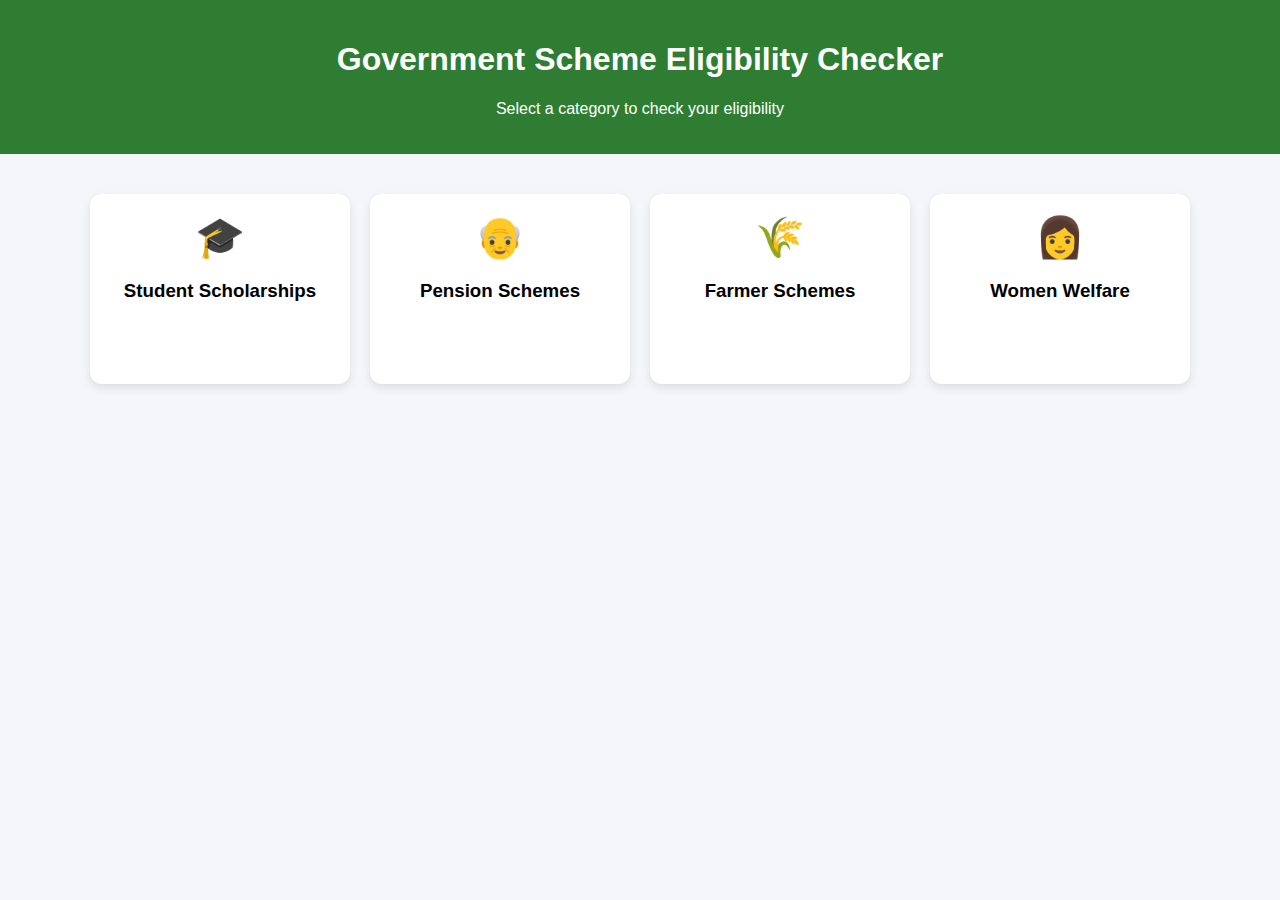
<file: index.html>
<!DOCTYPE html>
<html>
<head>
    <title>Government Scheme Eligibility Checker</title>
    <link rel="stylesheet" href="style.css">
</head>

<body>

<header>
    <h1>Government Scheme Eligibility Checker</h1>
    <p>Select a category to check your eligibility</p>
</header>

<div class="dashboard">

    <div class="card" onclick="location.href='student.html'">
        <div class="icon">🎓</div>
        <h3>Student Scholarships</h3>
    </div>

    <div class="card" onclick="location.href='pension.html'">
        <div class="icon">👴</div>
        <h3>Pension Schemes</h3>
    </div>

    <div class="card" onclick="location.href='farmer.html'">
        <div class="icon">🌾</div>
        <h3>Farmer Schemes</h3>
    </div>

    <div class="card" onclick="location.href='women.html'">
        <div class="icon">👩</div>
        <h3>Women Welfare</h3>
    </div>


</div>

</body>
</html>
</file>
<file: style.css>
body {
    font-family: Arial, sans-serif;
    margin: 0;
    background: #f4f6f9;
}

header {
    background: #2e7d32;
    color: white;
    padding: 20px;
    text-align: center;
}

.dashboard {
    display: flex;
    flex-wrap: wrap;
    justify-content: center;
    margin-top: 40px;
    gap: 20px;
}

.card {
    background: white;
    width: 220px;
    height: 150px;
    border-radius: 12px;
    text-align: center;
    padding: 20px;
    cursor: pointer;
    box-shadow: 0 4px 10px rgba(0,0,0,0.1);
    transition: 0.3s;
}

.card:hover {
    transform: scale(1.05);
}

.icon {
    font-size: 40px;
    margin-bottom: 10px;
}

.form-container {
    width: 400px;
    background: white;
    margin: 40px auto;
    padding: 25px;
    border-radius: 12px;
    box-shadow: 0 4px 12px rgba(0,0,0,0.1);
    display: flex;
    flex-direction: column;
}

.form-container label {
    margin-top: 10px;
    font-weight: bold;
}

.form-container input,
.form-container select {
    padding: 8px;
    margin-top: 5px;
    border-radius: 6px;
    border: 1px solid #ccc;
}

button {
    padding: 10px;
    margin-top: 15px;
    border: none;
    border-radius: 6px;
    background: #2e7d32;
    color: white;
    cursor: pointer;
}

button:hover {
    background: #1b5e20;
}

.result-box {
    margin-top: 15px;
    padding: 10px;
    background: #e8f5e9;
    border-radius: 6px;
}

.back-btn {
    background: #555;
}
</file>
